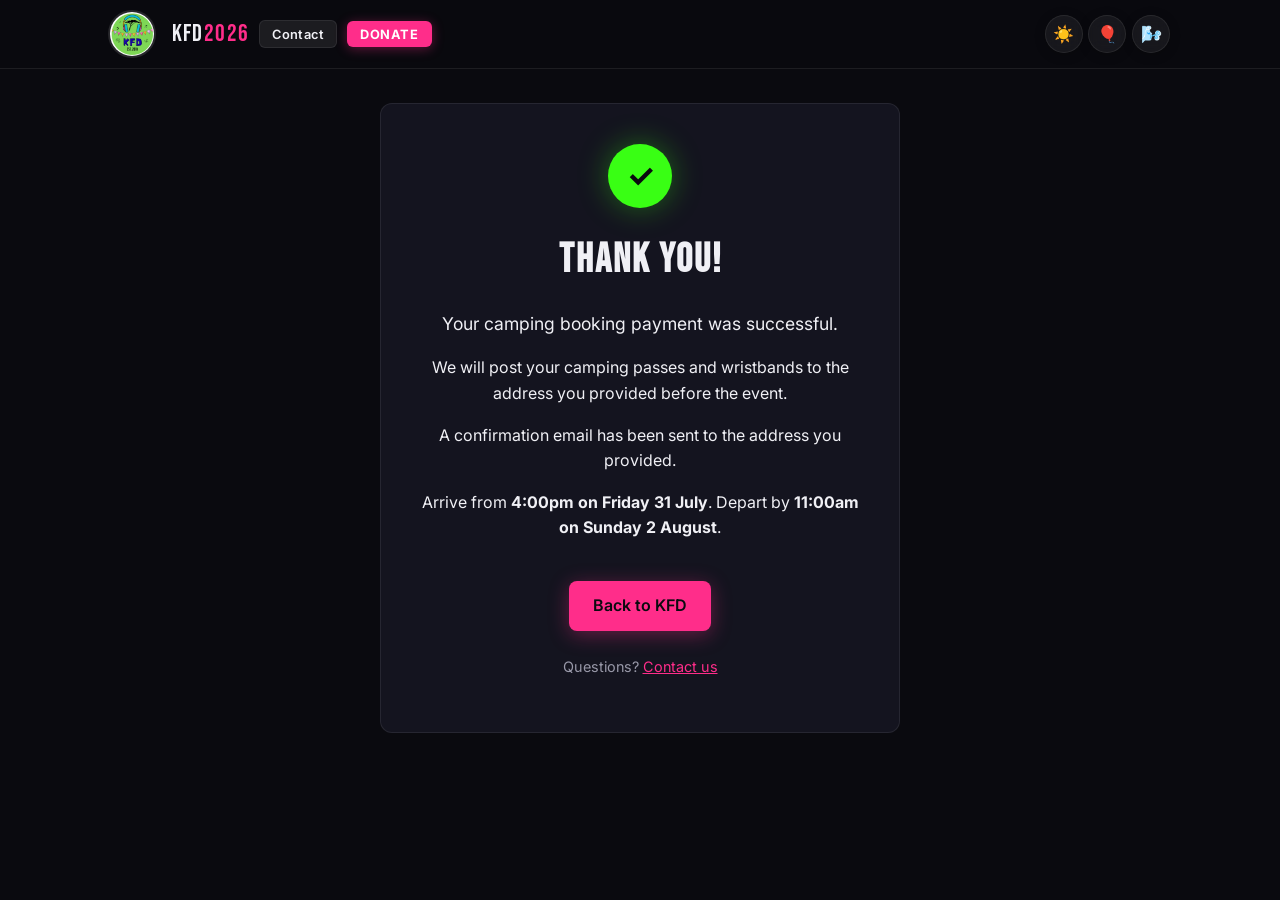
<file: thank-you.html>
<!DOCTYPE html>
<html lang="en-GB" data-theme="dark">
<head>
  <meta charset="UTF-8">
  <meta name="viewport" content="width=device-width, initial-scale=1.0">
  <title>Booking confirmed — KFD 2026</title>
  <link rel="icon" href="favicon.svg" type="image/svg+xml">
  <link rel="icon" href="images/2026_logo.jpg" type="image/jpeg">
  <link rel="apple-touch-icon" href="images/2026_logo.jpg">
  <meta name="theme-color" content="#0a0a0f">
  <link rel="preconnect" href="https://fonts.googleapis.com">
  <link rel="preconnect" href="https://fonts.gstatic.com" crossorigin>
  <link href="https://fonts.googleapis.com/css2?family=Bebas+Neue&family=Inter:wght@400;500;600;700&family=VT323&display=swap" rel="stylesheet">
  <link rel="stylesheet" href="css/styles.css">
  <link rel="stylesheet" href="css/themes.css">
</head>
<body>
  <div id="ceefax-bar" class="ceefax-bar" hidden aria-hidden="true">
    <span class="ceefax-bar__page">P100</span>
    <span class="ceefax-bar__title">KINGSTON FUN DAY</span>
    <span class="ceefax-bar__brand">CEEFAX</span>
  </div>
  <div id="sky-scene" class="sky-scene" aria-hidden="true">
    <div class="sky-scene__clouds">
      <div class="cloud cloud--1"></div>
      <div class="cloud cloud--2"></div>
      <div class="cloud cloud--3"></div>
    </div>
  </div>
  <div id="balloon-layer-back" class="balloon-layer balloon-layer--back" aria-hidden="true">
    <div id="sky-balloons-back" class="balloon-layer__inner"></div>
  </div>
  <div id="balloon-layer-mid" class="balloon-layer balloon-layer--mid" aria-hidden="true">
    <div id="sky-balloons-mid" class="balloon-layer__inner"></div>
  </div>
  <div id="balloon-layer-front" class="balloon-layer balloon-layer--front" aria-hidden="true">
    <div id="sky-balloons-front" class="balloon-layer__inner"></div>
  </div>
  <canvas id="rain-canvas" class="rain-overlay" aria-hidden="true"></canvas>
  <nav class="site-nav" aria-label="Main">
    <div class="site-nav__inner">
      <div class="site-nav__start">
        <a class="site-nav__brand" href="index.html">
          <img class="site-nav__logo" src="images/2026_logo.jpg" alt="" width="44" height="44">
          KFD <span>2026</span>
        </a>
        <button type="button" class="site-nav__contact" id="contact-open" aria-label="Contact">
          <span class="site-nav__contact-label">Contact</span>
          <svg class="site-nav__contact-icon" viewBox="0 0 24 24" aria-hidden="true" focusable="false">
            <path d="M4 6h16a1 1 0 0 1 1 1v10a1 1 0 0 1-1 1H4a1 1 0 0 1-1-1V7a1 1 0 0 1 1-1Z" fill="none" stroke="currentColor" stroke-width="1.8" stroke-linejoin="round"/>
            <path d="m5 7 7 6 7-6" fill="none" stroke="currentColor" stroke-width="1.8" stroke-linecap="round" stroke-linejoin="round"/>
          </svg>
        </button>
        <button type="button" class="site-nav__donate" id="donate-open">Donate</button>
      </div>
      <div class="site-nav__tools">
        <div class="theme-bar__buttons">
          <button type="button" class="theme-bar__toggle" id="theme-toggle" aria-label="Switch to sky theme">☀️</button>
          <button type="button" class="theme-bar__toggle" id="balloon-toggle" aria-pressed="false" aria-label="Toggle balloons" title="Balloons">🎈</button>
          <div class="site-nav__weather-wrap">
            <button type="button" class="theme-bar__toggle" id="weather-panel-toggle" aria-expanded="false" aria-controls="weather-panel" aria-label="Wind and rain" title="Wind &amp; rain">🌬️</button>
            <div class="theme-bar__panel" id="weather-panel" hidden>
              <div class="theme-bar__row">
                <label for="wind-speed">Wind</label>
                <input type="range" id="wind-speed" min="0" max="100" value="40">
              </div>
              <div class="theme-bar__row">
                <label for="rain-toggle">Rain</label>
                <input type="checkbox" id="rain-toggle" aria-label="Toggle rain">
              </div>
            </div>
          </div>
        </div>
      </div>
    </div>
  </nav>

  <main class="container thank-you">
    <div class="thank-you__card reveal is-visible">
      <div class="thank-you__icon" aria-hidden="true">✓</div>
      <h1>Thank you!</h1>
      <p class="thank-you__lead">Your camping booking payment was successful.</p>
      <p id="thank-you-donation-extra" class="thank-you__lead" hidden>Your support helps keep Kingston Fun Day going for the village.</p>
      <p class="thank-you__camping-only">We will post your camping passes and wristbands to the address you provided before the event.</p>
      <p class="thank-you__camping-only">A confirmation email has been sent to the address you provided.</p>
      <p id="reference-line" class="thank-you__ref" hidden>Payment reference: <strong id="paypal-ref"></strong></p>
      <p class="thank-you__camping-only">Arrive from <strong>4:00pm on Friday 31 July</strong>. Depart by <strong>11:00am on Sunday 2 August</strong>.</p>
      <a class="btn btn--primary" href="index.html">Back to KFD</a>
      <p class="thank-you__contact">Questions? <button type="button" class="thank-you__contact-btn" id="contact-open-thanks">Contact us</button></p>
    </div>
  </main>

  <div id="donate-modal" class="donate-modal" hidden>
    <div class="donate-modal__backdrop" data-close aria-hidden="true"></div>
    <div class="donate-modal__panel" role="dialog" aria-modal="true" aria-labelledby="donate-title">
      <button type="button" class="donate-modal__close" aria-label="Close donation panel">&times;</button>
      <h2 id="donate-title" class="donate-modal__title">Support KFD</h2>
      <p class="donate-modal__lead">Kingston Fun Day is run by the community. Your donation helps keep the festival going.</p>
      <p class="donate-modal__label">Choose an amount</p>
      <div class="donate-amounts">
        <button type="button" class="donate-amount" data-donate-amount="5">£5</button>
        <button type="button" class="donate-amount" data-donate-amount="10">£10</button>
        <button type="button" class="donate-amount" data-donate-amount="15">£15</button>
      </div>
      <div class="donate-custom">
        <label for="donate-custom">Or enter another amount (£1–£500)</label>
        <input type="number" id="donate-custom" min="1" max="500" step="1" placeholder="e.g. 20">
      </div>
      <p class="donate-selected">Selected: <strong id="donate-total">Choose an amount</strong></p>
      <p id="donate-unavailable" class="donate-unavailable" hidden>Donations are not available right now — check back soon.</p>
      <p id="donate-error" class="field-error payment-error" role="alert" hidden></p>
      <div id="donate-card-button"></div>
      <p class="donate-modal__note">Pay securely by debit or credit card.</p>
    </div>
  </div>

  <div id="contact-modal" class="contact-modal" hidden>
    <div class="contact-modal__backdrop" data-close aria-hidden="true"></div>
    <div class="contact-modal__panel" role="dialog" aria-modal="true" aria-labelledby="contact-title">
      <button type="button" class="contact-modal__close" aria-label="Close contact form">&times;</button>
      <h2 id="contact-title" class="contact-modal__title">Get in touch</h2>
      <p class="contact-modal__lead">Camping, lineup, or general enquiries — we'll get back to you as soon as we can.</p>
      <form id="contact-form" class="contact-form" novalidate>
        <div class="field-row">
          <label for="contact-name">Your name <span aria-hidden="true">*</span></label>
          <input type="text" id="contact-name" name="name" required autocomplete="name">
        </div>
        <div class="field-row">
          <label for="contact-email">Email <span aria-hidden="true">*</span></label>
          <input type="email" id="contact-email" name="email" required autocomplete="email">
        </div>
        <div class="field-row">
          <label for="contact-message">Message <span aria-hidden="true">*</span></label>
          <textarea id="contact-message" name="message" rows="4" required placeholder="How can we help?"></textarea>
        </div>
        <p id="contact-error" class="field-error payment-error" role="alert" hidden></p>
        <p id="contact-success" class="contact-modal__success" hidden>Thanks — your message has been sent.</p>
        <button type="submit" class="btn btn--primary contact-form__submit">Send message</button>
      </form>
    </div>
  </div>

  <script src="js/config.js"></script>
  <script src="js/sheet-log.js"></script>
  <script src="js/notify.js"></script>
  <script src="js/paypal-shared.js"></script>
  <script src="js/sky.js" defer></script>
  <script src="js/donate.js" defer></script>
  <script src="js/contact.js" defer></script>
  <script src="js/thank-you.js"></script>
</body>
</html>
</file>
<file: css/styles.css>
:root {
  --bg: #0a0a0f;
  --bg-card: #14141f;
  --bg-card-hover: #1a1a28;
  --text: #f0f0f5;
  --text-muted: #9898a8;
  --pink: #ff2d8a;
  --pink-glow: rgba(255, 45, 138, 0.35);
  --green: #39ff14;
  --blue: #4dd0ff;
  --orange: #ff8c42;
  --border: rgba(255, 255, 255, 0.08);
  --error: #ff4d6d;
  --warning: #ffb347;
  --radius: 12px;
  --font-display: "Bebas Neue", Impact, sans-serif;
  --font-body: "Inter", system-ui, sans-serif;
}

*,
*::before,
*::after {
  box-sizing: border-box;
}

html {
  scroll-behavior: smooth;
  scroll-padding-top: 4.5rem;
}

body {
  margin: 0;
  min-height: 100vh;
  font-family: var(--font-body);
  font-size: 1rem;
  line-height: 1.6;
  color: var(--text);
  background: var(--bg);
}

a {
  color: var(--pink);
  text-decoration: none;
}

a:hover {
  text-decoration: underline;
}

.hero {
  position: relative;
  min-height: 100vh;
  min-height: 100dvh;
  display: flex;
  align-items: center;
  justify-content: center;
  text-align: center;
  overflow: hidden;
}

.hero__bg {
  position: absolute;
  inset: 0;
  background: url('../images/2026_lineup.jpg') center / cover no-repeat;
  transform: scale(1.05);
  transition: transform 0.2s ease-out;
}

.hero__overlay {
  position: absolute;
  inset: 0;
  background:
    linear-gradient(180deg, rgba(10, 10, 15, 0.55) 0%, rgba(10, 10, 15, 0.88) 70%, var(--bg) 100%),
    repeating-linear-gradient(
      0deg,
      transparent,
      transparent 2px,
      rgba(255, 255, 255, 0.015) 2px,
      rgba(255, 255, 255, 0.015) 4px
    );
  pointer-events: none;
}

.hero__glow {
  position: absolute;
  width: 320px;
  height: 320px;
  border-radius: 50%;
  background: radial-gradient(circle, var(--pink-glow) 0%, transparent 70%);
  top: 30%;
  left: 50%;
  margin-left: -160px;
  pointer-events: none;
  transition: transform 0.15s ease-out;
  filter: blur(8px);
}

.hero__content {
  position: relative;
  padding: 5rem 1.5rem 3rem;
  transition: transform 0.15s ease-out;
}

.hero__actions {
  display: flex;
  flex-wrap: wrap;
  gap: 0.75rem;
  justify-content: center;
  margin-top: 1.5rem;
}

.btn--ghost {
  color: var(--text);
  border: 1px solid rgba(255, 255, 255, 0.25);
  background: rgba(255, 255, 255, 0.06);
  backdrop-filter: blur(6px);
}

.btn--ghost:hover {
  text-decoration: none;
  border-color: var(--pink);
  background: rgba(255, 45, 138, 0.12);
}

.btn--load {
  display: block;
  margin: 1.5rem auto 0;
}

.hero__eyebrow {
  margin: 0 0 0.5rem;
  font-size: 0.85rem;
  font-weight: 600;
  letter-spacing: 0.15em;
  text-transform: uppercase;
  color: var(--text-muted);
}

.hero__title {
  margin: 0;
  font-family: var(--font-display);
  font-size: clamp(3.5rem, 12vw, 6rem);
  line-height: 0.95;
  letter-spacing: 0.04em;
  color: var(--text);
  text-shadow:
    0 0 40px var(--pink-glow),
    2px 2px 0 var(--pink);
}

.hero__title span {
  color: var(--pink);
}

.hero__date {
  margin: 1rem 0 0.5rem;
  font-family: var(--font-display);
  font-size: 1.5rem;
  letter-spacing: 0.08em;
  color: var(--pink);
  text-shadow: 1px 1px 0 rgba(255, 255, 255, 0.3);
}

.hero__link {
  font-size: 0.9rem;
  color: var(--text-muted);
}

.container {
  max-width: 920px;
  margin: 0 auto;
  padding: 0 1.25rem 4rem;
}

.info-grid {
  display: grid;
  gap: 1.25rem;
  margin-top: 1.5rem;
  position: relative;
  z-index: 1;
}

@media (min-width: 640px) {
  .info-grid {
    grid-template-columns: 1fr 1fr;
  }
}

.info-card {
  background: var(--bg-card);
  border: 1px solid var(--border);
  border-radius: var(--radius);
  padding: 1.5rem;
}

.info-card h2 {
  margin: 0 0 1rem;
  font-family: var(--font-display);
  font-size: 1.5rem;
  letter-spacing: 0.06em;
  color: var(--green);
}

.info-card ul {
  margin: 0;
  padding-left: 1.2rem;
}

.info-card li {
  margin-bottom: 0.5rem;
  color: var(--text-muted);
}

.info-card li strong {
  color: var(--text);
}

.price-list {
  margin: 0;
}

.price-list div {
  display: flex;
  justify-content: space-between;
  gap: 1rem;
  padding: 0.45rem 0;
  border-bottom: 1px solid var(--border);
}

.price-list div:last-child {
  border-bottom: none;
}

.price-list dt {
  margin: 0;
  font-weight: 500;
  color: var(--text-muted);
}

.price-list dd {
  margin: 0;
  font-weight: 600;
  color: var(--text);
  text-align: right;
}

.banner {
  margin-top: 1.5rem;
  padding: 1rem 1.25rem;
  border-radius: var(--radius);
  font-size: 0.95rem;
}

.banner--warning {
  background: rgba(255, 179, 71, 0.12);
  border: 1px solid rgba(255, 179, 71, 0.35);
  color: var(--warning);
}

.banner--info {
  background: rgba(77, 208, 255, 0.1);
  border: 1px solid rgba(77, 208, 255, 0.3);
  color: var(--blue);
}

.banner code {
  font-size: 0.85em;
  background: rgba(0, 0, 0, 0.3);
  padding: 0.15em 0.4em;
  border-radius: 4px;
}

.booking-section {
  margin-top: 2.5rem;
}

.section-title {
  margin: 0;
  font-family: var(--font-display);
  font-size: 2rem;
  letter-spacing: 0.06em;
  color: var(--text);
}

.section-subtitle {
  margin: 0.5rem 0 1.5rem;
  color: var(--text-muted);
}

.booking-form {
  background: var(--bg-card);
  border: 1px solid var(--border);
  border-radius: var(--radius);
  padding: 1.5rem;
}

.form-group {
  border: none;
  margin: 0 0 1.5rem;
  padding: 0;
}

.form-group legend {
  font-family: var(--font-display);
  font-size: 1.25rem;
  letter-spacing: 0.05em;
  color: var(--blue);
  margin-bottom: 1rem;
}

.field-row {
  margin-bottom: 1rem;
}

.field-row label {
  display: block;
  margin-bottom: 0.35rem;
  font-size: 0.9rem;
  font-weight: 500;
}

.field-row label span {
  color: var(--pink);
}

.field-row input,
.field-row select,
.field-row textarea {
  width: 100%;
  padding: 0.7rem 0.85rem;
  font: inherit;
  color: var(--text);
  background: var(--bg);
  border: 1px solid var(--border);
  border-radius: 8px;
  transition: border-color 0.15s, box-shadow 0.15s;
}

.field-row input:focus,
.field-row select:focus,
.field-row textarea:focus {
  outline: none;
  border-color: var(--pink);
  box-shadow: 0 0 0 3px var(--pink-glow);
}

.field-row input:user-invalid,
.field-row textarea:user-invalid,
.field-row select:user-invalid {
  border-color: var(--error);
}

.field-row--inline {
  display: grid;
  gap: 1rem;
}

.field-row--postcode input {
  max-width: 10rem;
  text-transform: uppercase;
  letter-spacing: 0.04em;
}

@media (min-width: 540px) {
  .field-row--inline {
    grid-template-columns: 1fr 1fr;
  }

  .field-row--counts {
    grid-template-columns: repeat(3, 1fr);
  }
}

.radio-group {
  display: flex;
  gap: 1rem;
  padding-top: 0.35rem;
}

.radio-label {
  display: flex;
  align-items: center;
  gap: 0.4rem;
  cursor: pointer;
  font-weight: 400;
}

.radio-label input {
  width: auto;
  accent-color: var(--pink);
}

.field-error {
  margin: 0.5rem 0 0;
  font-size: 0.875rem;
  color: var(--error);
}

.visually-hidden {
  position: absolute;
  width: 1px;
  height: 1px;
  padding: 0;
  margin: -1px;
  overflow: hidden;
  clip: rect(0, 0, 0, 0);
  white-space: nowrap;
  border: 0;
}

/* ——— Pitch dashboard ——— */
.pitch-dashboard {
  display: flex;
  flex-direction: column;
  gap: 1rem;
}

.pitch-neon-stroke {
  stroke: var(--orange);
  stroke-linecap: round;
  stroke-linejoin: round;
  filter: drop-shadow(0 0 3px rgba(255, 140, 66, 0.85));
}

.pitch-toolbar {
  display: flex;
  flex-wrap: wrap;
  align-items: center;
  justify-content: space-between;
  gap: 0.75rem;
}

.pitch-type {
  display: flex;
  gap: 0.5rem;
}

.pitch-type-btn {
  display: flex;
  flex-direction: column;
  align-items: center;
  gap: 0.25rem;
  min-width: 4.5rem;
  padding: 0.45rem 0.55rem;
  border: 1px solid rgba(255, 140, 66, 0.25);
  border-radius: 8px;
  background: transparent;
  color: var(--text-muted);
  font-size: 0.68rem;
  font-weight: 600;
  letter-spacing: 0.05em;
  text-transform: uppercase;
  cursor: pointer;
  transition: border-color 0.2s, box-shadow 0.2s, color 0.2s;
}

.pitch-type-btn.is-active {
  border-color: var(--orange);
  color: var(--orange);
  box-shadow: 0 0 14px rgba(255, 140, 66, 0.35);
}

.pitch-neon-icon {
  width: 2rem;
  height: 2rem;
}

.pitch-control--nights {
  min-width: 7.5rem;
  flex: 1 1 7.5rem;
  max-width: 10rem;
}

.pitch-control--nights .pitch-control__track {
  padding-bottom: 1.55rem;
}

.pitch-visual {
  display: flex;
  flex-direction: column;
  align-items: center;
  gap: 0.35rem;
  padding: 0.75rem 0.5rem;
  border: 1px solid rgba(255, 140, 66, 0.18);
  border-radius: 10px;
  background: rgba(255, 140, 66, 0.04);
}

.pitch-units {
  display: flex;
  flex-wrap: wrap;
  gap: 0.85rem;
  justify-content: center;
  width: 100%;
}

.pitch-unit {
  margin: 0;
  width: 5.75rem;
  text-align: center;
  flex-shrink: 0;
}

@media (min-width: 400px) {
  .pitch-unit {
    width: 6.5rem;
  }
}

@media (min-width: 540px) {
  .pitch-unit {
    width: 7rem;
  }
}

.pitch-unit__label {
  margin: 0 0 0.3rem;
  font-size: 0.62rem;
  font-weight: 600;
  letter-spacing: 0.08em;
  text-transform: uppercase;
  color: var(--orange);
}

.pitch-unit__svg {
  display: block;
  width: 100%;
  height: auto;
  min-height: 3.75rem;
  overflow: visible;
}

.pitch-unit__shell {
  filter: drop-shadow(0 0 4px rgba(255, 140, 66, 0.55));
}

.pitch-unit__glow {
  filter: drop-shadow(0 0 6px rgba(255, 140, 66, 0.45));
}

.pitch-person--adult {
  opacity: 1;
}

.pitch-person--child {
  opacity: 0.92;
}

.pitch-dogs-outside {
  width: 100%;
  padding-top: 0.25rem;
  text-align: center;
}

.pitch-dogs-outside__row {
  display: flex;
  flex-wrap: wrap;
  justify-content: center;
  gap: 0.4rem;
}

.pitch-dog-neon {
  display: block;
  filter: drop-shadow(0 0 5px rgba(255, 140, 66, 0.55));
}

.pitch-people {
  display: flex;
  flex-direction: column;
  gap: 0.75rem;
}

.pitch-control {
  display: flex;
  flex-direction: column;
  gap: 0.25rem;
}

.pitch-control__label {
  font-size: 0.82rem;
  font-weight: 500;
}

.pitch-control__track {
  position: relative;
  padding-bottom: 1.55rem;
}

.pitch-control__slider {
  display: block;
  width: 100%;
  margin: 0;
  accent-color: var(--orange);
  cursor: pointer;
}

.pitch-control__bubble {
  position: absolute;
  bottom: 0;
  left: 0;
  transform: translateX(-50%);
  font-family: var(--font-display);
  font-size: 1.1rem;
  line-height: 1;
  color: var(--orange);
  pointer-events: none;
  white-space: nowrap;
}

.pitch-people__row {
  display: grid;
  grid-template-columns: minmax(0, 1fr) minmax(5rem, 6.5rem);
  gap: 1rem;
  align-items: end;
}

.pitch-control--dogs .pitch-control__track {
  padding-bottom: 1.55rem;
}

@media (min-width: 540px) {
  .pitch-people {
    display: grid;
    grid-template-columns: 1fr 1fr;
    gap: 0.75rem 1.25rem;
    align-items: end;
  }

  .pitch-people__row {
    grid-column: 2;
  }
}

.price-summary {
  margin: 1.5rem 0;
  padding: 1.25rem;
  background: var(--bg);
  border: 1px solid var(--border);
  border-radius: var(--radius);
}

.price-summary h3 {
  margin: 0 0 0.75rem;
  font-size: 1rem;
  font-weight: 600;
}

.price-breakdown {
  margin: 0;
  padding: 0;
  list-style: none;
}

.price-breakdown li {
  display: flex;
  justify-content: space-between;
  gap: 1rem;
  padding: 0.35rem 0;
  font-size: 0.9rem;
  color: var(--text-muted);
}

.price-total {
  margin: 0.75rem 0 0;
  padding-top: 0.75rem;
  border-top: 1px solid var(--border);
  font-size: 1.15rem;
}

.price-total strong {
  color: var(--green);
  font-size: 1.35rem;
}

.paypal-section {
  margin-top: 1rem;
}

.paypal-section.is-disabled {
  opacity: 0.45;
  pointer-events: none;
}

#card-button {
  min-height: 45px;
}

.paypal-note {
  margin: 0 0 1rem;
  font-size: 0.875rem;
  color: var(--text-muted);
}

.payment-error {
  margin: 0 0 1rem;
  padding: 0.75rem 1rem;
  background: rgba(255, 77, 109, 0.1);
  border: 1px solid rgba(255, 77, 109, 0.35);
  border-radius: 8px;
}

.contact-section {
  margin-top: 3rem;
  text-align: center;
  color: var(--text-muted);
}

.contact-section h2 {
  font-family: var(--font-display);
  font-size: 1.5rem;
  letter-spacing: 0.06em;
  color: var(--orange);
}

.footer {
  padding: 2rem 1.25rem;
  text-align: center;
  font-size: 0.85rem;
  color: var(--text-muted);
  border-top: 1px solid var(--border);
}

.footer a {
  color: var(--text-muted);
}

.thank-you {
  min-height: 100vh;
  display: flex;
  align-items: center;
  justify-content: center;
}

.thank-you__card {
  max-width: 520px;
  margin: 2rem auto;
  padding: 2.5rem 2rem;
  text-align: center;
  background: var(--bg-card);
  border: 1px solid var(--border);
  border-radius: var(--radius);
}

.thank-you__icon {
  width: 64px;
  height: 64px;
  margin: 0 auto 1.25rem;
  display: flex;
  align-items: center;
  justify-content: center;
  font-size: 2rem;
  font-weight: 700;
  color: var(--bg);
  background: var(--green);
  border-radius: 50%;
  box-shadow: 0 0 30px rgba(57, 255, 20, 0.35);
}

.thank-you__card h1 {
  margin: 0 0 0.75rem;
  font-family: var(--font-display);
  font-size: 2.5rem;
  letter-spacing: 0.05em;
}

.thank-you__lead {
  font-size: 1.1rem;
  color: var(--text);
}

.thank-you__ref {
  font-size: 0.9rem;
  color: var(--text-muted);
}

.thank-you__contact {
  margin-top: 1.5rem;
  font-size: 0.9rem;
  color: var(--text-muted);
}

.btn {
  display: inline-block;
  margin-top: 1.5rem;
  padding: 0.75rem 1.5rem;
  font-weight: 600;
  border-radius: 8px;
  text-decoration: none;
  transition: transform 0.15s, box-shadow 0.15s;
}

.btn--primary {
  color: var(--bg);
  background: var(--pink);
  box-shadow: 0 4px 20px var(--pink-glow);
}

.btn--primary:hover {
  text-decoration: none;
  transform: translateY(-1px);
  box-shadow: 0 6px 28px var(--pink-glow);
}

/* ——— Donate modal ——— */
body.donate-open,
body.contact-open {
  overflow: hidden;
}

.donate-modal {
  position: fixed;
  inset: 0;
  z-index: 200;
  display: flex;
  align-items: center;
  justify-content: center;
  padding: 1rem;
}

.donate-modal[hidden] {
  display: none;
}

.donate-modal__backdrop {
  position: absolute;
  inset: 0;
  background: rgba(0, 0, 0, 0.6);
  backdrop-filter: blur(4px);
}

.donate-modal__panel {
  position: relative;
  width: min(420px, 100%);
  max-height: min(90vh, 640px);
  overflow-y: auto;
  padding: 1.75rem 1.5rem 1.5rem;
  background: var(--bg-card);
  border: 1px solid var(--border);
  border-radius: var(--radius);
  box-shadow: 0 24px 80px rgba(0, 0, 0, 0.35);
}

.donate-modal__close {
  position: absolute;
  top: 0.75rem;
  right: 0.75rem;
  width: 36px;
  height: 36px;
  border: none;
  border-radius: 50%;
  background: rgba(128, 128, 128, 0.15);
  color: var(--text);
  font-size: 1.5rem;
  line-height: 1;
  cursor: pointer;
}

.donate-modal__title {
  margin: 0 0 0.5rem;
  font-family: var(--font-display);
  font-size: 1.75rem;
  letter-spacing: 0.05em;
}

.donate-modal__lead {
  margin: 0 0 1.25rem;
  font-size: 0.95rem;
  color: var(--text-muted);
}

.donate-modal__label {
  margin: 0 0 0.65rem;
  font-size: 0.85rem;
  font-weight: 600;
  color: var(--text);
}

.donate-amounts {
  display: grid;
  grid-template-columns: repeat(3, 1fr);
  gap: 0.5rem;
  margin-bottom: 1rem;
}

.donate-amount {
  padding: 0.85rem 0.5rem;
  font-family: var(--font-display);
  font-size: 1.35rem;
  letter-spacing: 0.04em;
  color: var(--text);
  background: var(--bg);
  border: 2px solid var(--border);
  border-radius: 8px;
  cursor: pointer;
  transition: border-color 0.15s, background 0.15s, transform 0.15s;
}

.donate-amount:hover {
  border-color: var(--pink);
}

.donate-amount.is-selected {
  border-color: var(--pink);
  background: rgba(255, 45, 138, 0.1);
  transform: scale(1.02);
}

.donate-custom label {
  display: block;
  margin-bottom: 0.35rem;
  font-size: 0.85rem;
  font-weight: 500;
}

.donate-custom input {
  width: 100%;
  padding: 0.65rem 0.85rem;
  font: inherit;
  color: var(--text);
  background: var(--bg);
  border: 1px solid var(--border);
  border-radius: 8px;
}

.donate-selected {
  margin: 1rem 0 0.75rem;
  font-size: 0.95rem;
}

.donate-selected strong {
  color: var(--green);
  font-size: 1.15rem;
}

.donate-unavailable {
  margin: 0 0 0.75rem;
  font-size: 0.9rem;
  color: var(--warning);
}

.donate-modal__note {
  margin: 0.75rem 0 0;
  font-size: 0.8rem;
  color: var(--text-muted);
  text-align: center;
}

#donate-card-button {
  min-height: 45px;
}

/* ——— Terms modal (camping) ——— */
body.terms-open {
  overflow: hidden;
}

.terms-modal {
  position: fixed;
  inset: 0;
  z-index: 210;
  display: flex;
  align-items: center;
  justify-content: center;
  padding: 1rem;
}

.terms-modal[hidden] {
  display: none;
}

.terms-modal__backdrop {
  position: absolute;
  inset: 0;
  background: rgba(0, 0, 0, 0.72);
  backdrop-filter: blur(4px);
}

.terms-modal__panel {
  position: relative;
  width: min(640px, 100%);
  max-height: min(92vh, 820px);
  display: flex;
  flex-direction: column;
  padding: 1.5rem 1.35rem 1.25rem;
  background: var(--bg-card);
  border: 1px solid var(--border);
  border-radius: var(--radius);
  box-shadow: 0 24px 80px rgba(0, 0, 0, 0.4);
}

.terms-modal__title {
  margin: 0 0 0.5rem;
  font-family: var(--font-display);
  font-size: 1.65rem;
  letter-spacing: 0.04em;
}

.terms-modal__times {
  margin: 0 0 1rem;
  font-size: 0.9rem;
  color: var(--text-muted);
  line-height: 1.5;
}

.terms-modal__body {
  flex: 1;
  overflow-y: auto;
  margin-bottom: 1rem;
  padding-right: 0.35rem;
  font-size: 0.88rem;
  line-height: 1.55;
  color: var(--text);
}

.terms-modal__body h3 {
  margin: 1.1rem 0 0.45rem;
  font-size: 0.95rem;
  font-weight: 700;
}

.terms-modal__body h3:first-child {
  margin-top: 0;
}

.terms-modal__body ul {
  margin: 0;
  padding-left: 1.15rem;
}

.terms-modal__body li + li {
  margin-top: 0.45rem;
}

.terms-modal__emergency {
  margin: 1.25rem 0 0;
  padding-top: 0.85rem;
  border-top: 1px solid var(--border);
}

.terms-modal__countdown {
  margin: 0 0 0.65rem;
  min-height: 1.25rem;
  font-size: 0.85rem;
  font-weight: 600;
  color: var(--warning);
  text-align: center;
}

.terms-modal__accept {
  width: 100%;
}

.terms-modal__accept:disabled {
  opacity: 0.55;
  cursor: not-allowed;
}

.paypal-section__note {
  margin: 0 0 0.75rem;
  font-size: 0.85rem;
  color: var(--text-muted);
}

.banner--warning {
  border-color: rgba(255, 180, 0, 0.45);
  background: rgba(255, 180, 0, 0.08);
  color: var(--text);
}

/* ——— Contact modal ——— */
.contact-modal {
  position: fixed;
  inset: 0;
  z-index: 200;
  display: flex;
  align-items: center;
  justify-content: center;
  padding: 1rem;
}

.contact-modal[hidden] {
  display: none;
}

.contact-modal__backdrop {
  position: absolute;
  inset: 0;
  background: rgba(0, 0, 0, 0.6);
  backdrop-filter: blur(4px);
}

.contact-modal__panel {
  position: relative;
  width: min(440px, 100%);
  max-height: min(90vh, 640px);
  overflow-y: auto;
  padding: 1.75rem 1.5rem 1.5rem;
  background: var(--bg-card);
  border: 1px solid var(--border);
  border-radius: var(--radius);
  box-shadow: 0 24px 80px rgba(0, 0, 0, 0.35);
}

.contact-modal__close {
  position: absolute;
  top: 0.75rem;
  right: 0.75rem;
  width: 36px;
  height: 36px;
  border: none;
  border-radius: 50%;
  background: rgba(128, 128, 128, 0.15);
  color: var(--text);
  font-size: 1.5rem;
  line-height: 1;
  cursor: pointer;
}

.contact-modal__title {
  margin: 0 0 0.5rem;
  font-family: var(--font-display);
  font-size: 1.75rem;
  letter-spacing: 0.05em;
}

.contact-modal__lead {
  margin: 0 0 1.25rem;
  font-size: 0.95rem;
  color: var(--text-muted);
}

.contact-form__submit {
  width: 100%;
  margin-top: 0.5rem;
}

.contact-modal__success {
  margin: 0;
  padding: 0.85rem 1rem;
  border-radius: 8px;
  background: rgba(57, 255, 20, 0.1);
  border: 1px solid rgba(57, 255, 20, 0.25);
  color: var(--green);
  font-weight: 600;
}

.banner__link,
.footer__contact,
.thank-you__contact-btn {
  padding: 0;
  font: inherit;
  color: var(--pink);
  background: none;
  border: none;
  text-decoration: underline;
  cursor: pointer;
}

.banner__link:hover,
.footer__contact:hover,
.thank-you__contact-btn:hover {
  filter: brightness(1.1);
}

.site-nav__contact {
  flex-shrink: 0;
  padding: 0.35rem 0.75rem;
  font-family: var(--font-body);
  font-size: 0.8rem;
  font-weight: 600;
  letter-spacing: 0.03em;
  color: var(--text);
  background: rgba(255, 255, 255, 0.08);
  border: 1px solid var(--border);
  border-radius: 6px;
  cursor: pointer;
  transition: border-color 0.15s, background 0.15s;
}

.site-nav__contact-icon {
  display: none;
  width: 1.05rem;
  height: 1.05rem;
}

.site-nav__contact-label {
  display: inline;
}

.site-nav__contact:hover {
  border-color: var(--pink);
  background: rgba(255, 45, 138, 0.08);
}

[data-theme="sky"] .site-nav__contact {
  background: rgba(255, 255, 255, 0.55);
}

/* ——— Site nav ——— */
.site-nav {
  position: fixed;
  top: 0;
  left: 0;
  right: 0;
  z-index: 150;
  background: rgba(10, 10, 15, 0.94);
  backdrop-filter: blur(12px);
  box-shadow: 0 1px 0 var(--border);
  overflow: visible;
}

.site-nav__inner,
.site-nav__tools,
.site-nav__weather-wrap {
  overflow: visible;
}

.site-nav__weather-wrap {
  position: relative;
}

.site-nav__weather-wrap .theme-bar__panel {
  position: absolute;
  top: calc(100% + 0.4rem);
  right: 0;
  width: 220px;
  z-index: 200;
  pointer-events: auto;
}

.site-nav.is-scrolled {
  background: rgba(10, 10, 15, 0.94);
  backdrop-filter: blur(12px);
  box-shadow: 0 1px 0 var(--border);
}

.site-nav__inner {
  max-width: 1100px;
  margin: 0 auto;
  padding: 0.75rem 1.25rem;
  display: flex;
  align-items: center;
  justify-content: space-between;
  gap: 1rem;
}

.site-nav__start {
  display: flex;
  align-items: center;
  gap: 0.6rem;
  min-width: 0;
}

.site-nav__donate {
  flex-shrink: 0;
  padding: 0.35rem 0.85rem;
  font-family: var(--font-body);
  font-size: 0.8rem;
  font-weight: 700;
  letter-spacing: 0.04em;
  text-transform: uppercase;
  color: #fff;
  background: var(--pink);
  border: none;
  border-radius: 6px;
  cursor: pointer;
  box-shadow: 0 2px 12px var(--pink-glow);
  transition: transform 0.15s, filter 0.15s;
}

.site-nav__donate:hover {
  filter: brightness(1.08);
  transform: translateY(-1px);
}

.site-nav__brand {
  display: inline-flex;
  align-items: center;
  gap: 0;
  font-family: var(--font-display);
  font-size: 1.5rem;
  letter-spacing: 0.06em;
  color: var(--text);
  text-decoration: none !important;
}

.site-nav__brand:hover,
.site-nav__brand:focus-visible,
.site-nav__brand:active,
.site-nav__brand:visited {
  color: var(--text);
  text-decoration: none !important;
}

.site-nav__logo {
  width: 44px;
  height: 44px;
  margin-right: 1.1rem;
  border-radius: 50%;
  object-fit: cover;
  box-shadow: 0 0 0 2px rgba(255, 255, 255, 0.12);
  flex-shrink: 0;
}

.site-nav__brand span {
  color: var(--pink);
  text-decoration: none !important;
}

.site-nav__menu {
  display: flex;
  gap: 0.25rem;
  align-items: center;
}

.site-nav__tools {
  display: flex;
  align-items: center;
  flex-shrink: 0;
  margin-left: auto;
}

.site-nav__tools .theme-bar__buttons {
  display: flex;
  gap: 0.35rem;
}

.site-nav__tools .theme-bar__toggle {
  width: 38px;
  height: 38px;
  font-size: 1.05rem;
}

.site-nav__link {
  padding: 0.45rem 0.75rem;
  font-size: 0.875rem;
  font-weight: 500;
  color: var(--text-muted);
  border-radius: 6px;
  text-decoration: none;
  transition: color 0.15s, background 0.15s;
}

.site-nav__link:hover,
.site-nav__link.is-active {
  color: var(--text);
  background: rgba(255, 255, 255, 0.06);
  text-decoration: none;
}

.site-nav__link--cta {
  color: var(--bg);
  background: var(--pink);
  margin-left: 0.25rem;
}

.site-nav__link--cta:hover {
  background: #ff4499;
  color: var(--bg);
}

.site-nav__toggle {
  display: none;
  flex-direction: column;
  gap: 5px;
  padding: 0.5rem;
  background: none;
  border: none;
  cursor: pointer;
}

.site-nav__toggle span {
  display: block;
  width: 22px;
  height: 2px;
  background: var(--text);
  transition: transform 0.2s, opacity 0.2s;
}

@media (max-width: 720px) {
  .site-nav__toggle {
    display: flex;
    flex-shrink: 0;
  }

  .site-nav__inner {
    padding: 0.55rem 0.6rem 0.55rem 0.5rem;
    gap: 0.35rem;
  }

  .site-nav__start {
    gap: 0.3rem;
    flex: 1 1 auto;
    min-width: 0;
  }

  .site-nav__brand {
    font-size: 1.15rem;
    min-width: 0;
  }

  .site-nav__logo {
    width: 36px;
    height: 36px;
    margin-right: 0.45rem;
  }

  .site-nav__contact {
    width: 34px;
    height: 34px;
    padding: 0;
    display: inline-flex;
    align-items: center;
    justify-content: center;
    border-radius: 50%;
  }

  .site-nav__contact-label {
    position: absolute;
    width: 1px;
    height: 1px;
    padding: 0;
    margin: -1px;
    overflow: hidden;
    clip: rect(0, 0, 0, 0);
    white-space: nowrap;
    border: 0;
  }

  .site-nav__contact-icon {
    display: block;
  }

  .site-nav__donate {
    padding: 0.28rem 0.45rem;
    font-size: 0.62rem;
    letter-spacing: 0.02em;
  }

  .site-nav__tools {
    margin-left: 0;
    flex-shrink: 0;
  }

  .site-nav__menu {
    position: absolute;
    top: 100%;
    left: 0;
    right: 0;
    flex-direction: column;
    padding: 0.75rem;
    background: rgba(10, 10, 15, 0.98);
    border-bottom: 1px solid var(--border);
    transform: translateY(-8px);
    opacity: 0;
    pointer-events: none;
    transition: opacity 0.2s, transform 0.2s;
  }

  .site-nav.is-open .site-nav__menu {
    transform: translateY(0);
    opacity: 1;
    pointer-events: auto;
  }

  .site-nav__link {
    width: 100%;
    text-align: center;
    padding: 0.75rem;
  }

  .site-nav__tools .theme-bar__buttons {
    gap: 0.2rem;
  }

  .site-nav__tools .theme-bar__toggle {
    width: 34px;
    height: 34px;
    font-size: 0.95rem;
  }

  .site-nav__weather-wrap .theme-bar__panel {
    width: min(280px, calc(100vw - 2rem));
  }
}

/* ——— Countdown ——— */
.countdown {
  margin: 1.5rem auto 0;
  max-width: 420px;
}

.countdown__label {
  margin: 0 0 0.75rem;
  font-size: 0.8rem;
  font-weight: 600;
  letter-spacing: 0.12em;
  text-transform: uppercase;
  color: var(--text-muted);
}

.countdown__grid {
  display: grid;
  grid-template-columns: repeat(4, 1fr);
  gap: 0.5rem;
}

.countdown__unit {
  padding: 0.65rem 0.35rem;
  background: rgba(0, 0, 0, 0.45);
  border: 1px solid var(--border);
  border-radius: 8px;
  backdrop-filter: blur(4px);
}

.countdown__unit span {
  display: block;
  font-family: var(--font-display);
  font-size: 2rem;
  line-height: 1;
  color: var(--green);
  text-shadow: 0 0 20px rgba(57, 255, 20, 0.35);
}

.countdown__unit small {
  display: block;
  margin-top: 0.25rem;
  font-size: 0.65rem;
  letter-spacing: 0.08em;
  text-transform: uppercase;
  color: var(--text-muted);
}

.countdown.is-live .countdown__unit span {
  color: var(--pink);
}

/* ——— Sections ——— */
.section {
  padding: 4rem 0;
}

.section--about {
  padding-top: 3rem;
}

.section--lineup {
  background: linear-gradient(180deg, var(--bg) 0%, #0e0e16 50%, var(--bg) 100%);
}

.section--gallery {
  background: var(--bg-card);
  border-top: 1px solid var(--border);
  border-bottom: 1px solid var(--border);
}

.section-header {
  margin-bottom: 2rem;
  text-align: center;
}

.text-pink {
  color: var(--pink);
}

.about-grid {
  display: grid;
  gap: 2rem;
  align-items: center;
}

@media (min-width: 768px) {
  .about-grid {
    grid-template-columns: 1fr 1fr;
  }
}

.about-copy p {
  color: var(--text-muted);
}

.about-facts {
  margin: 1.25rem 0 0;
  padding: 0;
  list-style: none;
}

.about-facts li {
  position: relative;
  padding-left: 1.25rem;
  margin-bottom: 0.6rem;
  color: var(--text-muted);
}

.about-facts li::before {
  content: '▸';
  position: absolute;
  left: 0;
  color: var(--pink);
}

.about-media {
  display: grid;
  gap: 1.5rem;
}

.about-poster {
  margin: 0;
  border-radius: var(--radius);
  overflow: hidden;
  border: 1px solid var(--border);
  box-shadow: 0 20px 60px rgba(0, 0, 0, 0.45);
}

.about-poster__trigger {
  display: block;
  width: 100%;
  padding: 0;
  border: none;
  background: none;
  cursor: zoom-in;
  transition: transform 0.3s ease;
}

.about-poster:hover .about-poster__trigger {
  transform: scale(1.02) rotate(-0.5deg);
}

.about-poster__trigger img {
  display: block;
  width: 100%;
  height: auto;
}

.about-poster__hint {
  margin: 0.55rem 0 0;
  padding: 0 0.25rem;
  text-align: center;
  font-size: 0.82rem;
  color: var(--text-muted);
}

/* ——— Reveal animation ——— */
.reveal {
  opacity: 0;
  transform: translateY(24px);
  transition: opacity 0.6s ease, transform 0.6s ease;
}

.reveal.is-visible {
  opacity: 1;
  transform: translateY(0);
}

/* ——— Lineup ——— */
.lineup-grid {
  display: grid;
  grid-template-columns: repeat(auto-fill, minmax(160px, 1fr));
  gap: 1rem;
}

@media (min-width: 640px) {
  .lineup-grid {
    grid-template-columns: repeat(3, 1fr);
  }
}

.band-card {
  perspective: 800px;
  min-height: 140px;
  cursor: pointer;
  outline: none;
}

.band-card--featured {
  grid-column: 1 / -1;
}

@media (min-width: 640px) {
  .band-card--featured {
    grid-column: span 2;
  }

  .band-card--featured .band-card__name {
    font-size: 2rem;
  }
}

.band-card__inner {
  position: relative;
  width: 100%;
  height: 100%;
  min-height: 140px;
  transition: transform 0.55s cubic-bezier(0.4, 0.2, 0.2, 1);
  transform-style: preserve-3d;
}

.band-card.is-open .band-card__inner {
  transform: rotateY(180deg);
}

.band-card__front,
.band-card__back {
  position: absolute;
  inset: 0;
  padding: 1.25rem 1rem;
  border-radius: var(--radius);
  border: 1px solid var(--border);
  backface-visibility: hidden;
  display: flex;
  flex-direction: column;
  justify-content: center;
  align-items: center;
  text-align: center;
}

.band-card__front {
  background: var(--bg-card);
  transition: box-shadow 0.25s, border-color 0.25s;
}

.band-card:hover .band-card__front,
.band-card:focus-visible .band-card__front {
  border-color: var(--band-accent, var(--pink));
  box-shadow: 0 0 24px color-mix(in srgb, var(--band-accent, var(--pink)) 35%, transparent);
}

.band-card__name {
  margin: 0;
  font-family: var(--font-display);
  font-size: 1.35rem;
  letter-spacing: 0.04em;
  color: var(--band-accent, var(--text));
  text-shadow: 0 0 20px color-mix(in srgb, var(--band-accent, var(--pink)) 40%, transparent);
}

.band-card__style {
  margin: 0.35rem 0 0;
  font-size: 0.8rem;
  color: var(--text-muted);
}

.band-card__tap {
  margin-top: 0.75rem;
  font-size: 0.7rem;
  letter-spacing: 0.08em;
  text-transform: uppercase;
  color: var(--text-muted);
  opacity: 0.7;
}

.band-card__back {
  background: #0f0f18;
  transform: rotateY(180deg);
  gap: 0.5rem;
}

.band-card__link {
  display: inline-block;
  padding: 0.4rem 0.85rem;
  font-size: 0.85rem;
  font-weight: 600;
  color: var(--bg);
  background: var(--band-accent, var(--pink));
  border-radius: 6px;
  text-decoration: none;
  transition: transform 0.15s, filter 0.15s;
}

.band-card__link:hover {
  text-decoration: none;
  transform: scale(1.05);
  filter: brightness(1.1);
}

.band-card__soon {
  margin: 0;
  font-size: 0.8rem;
  color: var(--text-muted);
  line-height: 1.4;
}

.lineup-note {
  margin-top: 1.5rem;
  text-align: center;
  font-size: 0.9rem;
  color: var(--text-muted);
}

/* ——— Gallery ——— */
.gallery-grid {
  display: grid;
  grid-template-columns: repeat(auto-fill, minmax(140px, 1fr));
  gap: 0.65rem;
}

@media (min-width: 640px) {
  .gallery-grid {
    grid-template-columns: repeat(4, 1fr);
  }
}

.gallery-item {
  position: relative;
  padding: 0;
  border: none;
  border-radius: 8px;
  overflow: hidden;
  cursor: zoom-in;
  aspect-ratio: 4 / 3;
  background: var(--bg);
  transition: transform 0.25s, box-shadow 0.25s;
}

.gallery-item::after {
  content: 'View';
  position: absolute;
  right: 0.55rem;
  bottom: 0.55rem;
  padding: 0.28rem 0.6rem;
  border-radius: 999px;
  background: rgba(0, 0, 0, 0.72);
  border: 1px solid rgba(255, 255, 255, 0.25);
  color: #fff;
  font-size: 0.7rem;
  font-weight: 700;
  letter-spacing: 0.06em;
  text-transform: uppercase;
  pointer-events: none;
}

.gallery-item:hover {
  transform: scale(1.04);
  box-shadow: 0 8px 30px rgba(255, 45, 138, 0.2);
  z-index: 1;
}

.gallery-item img {
  width: 100%;
  height: 100%;
  object-fit: cover;
  display: block;
}

/* ——— Lightbox ——— */
.lightbox {
  position: fixed;
  inset: 0;
  z-index: 150;
  background: rgba(0, 0, 0, 0.92);
  display: flex;
  align-items: center;
  justify-content: center;
  padding: 3rem 1rem;
}

.lightbox[hidden] {
  display: none;
}

body.lightbox-open {
  overflow: hidden;
}

.lightbox__img {
  max-width: min(960px, 100%);
  max-height: 85vh;
  object-fit: contain;
  border-radius: 8px;
  box-shadow: 0 20px 80px rgba(0, 0, 0, 0.6);
}

.lightbox__close {
  position: absolute;
  top: 1rem;
  right: 1rem;
  display: inline-flex;
  align-items: center;
  gap: 0.35rem;
  min-height: 44px;
  padding: 0 0.85rem 0 0.65rem;
  border: 2px solid rgba(255, 255, 255, 0.35);
  border-radius: 999px;
  background: rgba(0, 0, 0, 0.55);
  color: var(--text);
  font-size: 0.95rem;
  font-weight: 600;
  cursor: pointer;
  line-height: 1;
}

.lightbox__close-icon {
  font-size: 1.5rem;
}

.lightbox__nav {
  position: absolute;
  top: 50%;
  transform: translateY(-50%);
  display: inline-flex;
  flex-direction: column;
  align-items: center;
  justify-content: center;
  gap: 0.15rem;
  width: 64px;
  height: 64px;
  border: 2px solid rgba(255, 255, 255, 0.35);
  border-radius: 50%;
  background: rgba(0, 0, 0, 0.55);
  color: var(--text);
  cursor: pointer;
  line-height: 1;
}

.lightbox__nav-icon {
  font-size: 2rem;
}

.lightbox__nav-label {
  font-size: 0.65rem;
  font-weight: 700;
  letter-spacing: 0.08em;
  text-transform: uppercase;
}

.lightbox__nav--prev {
  left: 1rem;
}

.lightbox__nav--next {
  right: 1rem;
}

.lightbox__hint {
  position: absolute;
  bottom: 1rem;
  left: 50%;
  transform: translateX(-50%);
  margin: 0;
  padding: 0.45rem 0.85rem;
  border-radius: 999px;
  background: rgba(0, 0, 0, 0.55);
  border: 1px solid rgba(255, 255, 255, 0.18);
  color: rgba(255, 255, 255, 0.82);
  font-size: 0.78rem;
  text-align: center;
  max-width: min(92vw, 34rem);
}

.map .leaflet-control-layers {
  border: 1px solid var(--border);
  border-radius: 8px;
  background: rgba(10, 10, 15, 0.92);
  color: var(--text);
}

.map .leaflet-control-layers-list {
  margin: 0.35rem 0.5rem;
}

/* ——— Map ——— */
.map-wrap {
  border-radius: var(--radius);
  overflow: hidden;
  border: 1px solid var(--border);
  background: var(--bg-card);
}

.map {
  height: 360px;
  width: 100%;
  z-index: 1;
}

.map-actions {
  padding: 1.25rem;
  display: flex;
  flex-wrap: wrap;
  align-items: center;
  gap: 1rem;
}

.leaflet-control-attribution {
  display: none !important;
}

.leaflet-popup-content-wrapper {
  background: var(--bg-card);
  color: var(--text);
  border-radius: 8px;
}

.leaflet-popup-tip {
  background: var(--bg-card);
}

/* ——— Camping section tweaks ——— */
.section--camping .info-card h3 {
  margin: 0 0 1rem;
  font-family: var(--font-display);
  font-size: 1.25rem;
  letter-spacing: 0.05em;
  color: var(--green);
}

.info-card h2 {
  margin: 0 0 1rem;
  font-family: var(--font-display);
  font-size: 1.5rem;
  letter-spacing: 0.06em;
  color: var(--green);
}

/* ——— Fixed overlays (must stay viewport-fixed) ——— */
body > .donate-modal,
body > .terms-modal,
body > .contact-modal,
body > .lightbox,
body > .rain-overlay,
body > .balloon-layer,
body > .sky-scene {
  position: fixed;
}

/* ——— Theme & weather controls (in nav) ——— */
.theme-bar__toggle {
  position: relative;
  width: 38px;
  height: 38px;
  flex-shrink: 0;
  border: 1px solid var(--border);
  border-radius: 50%;
  background: rgba(255, 255, 255, 0.06);
  backdrop-filter: blur(8px);
  font-size: 1.05rem;
  cursor: pointer;
  box-shadow: 0 2px 12px rgba(0, 0, 0, 0.2);
  transition: transform 0.2s, background 0.2s;
}

.theme-bar__toggle:hover {
  transform: scale(1.06);
  background: rgba(255, 255, 255, 0.12);
}

.theme-bar__panel {
  width: 100%;
  padding: 0.85rem 1rem;
  border-radius: var(--radius);
  border: 1px solid var(--border);
  background: var(--bg-card);
  backdrop-filter: blur(12px);
  box-shadow: 0 12px 40px rgba(0, 0, 0, 0.35);
  font-size: 0.85rem;
}

.theme-bar__panel[hidden] {
  display: none;
}

.balloon-pop-count {
  position: absolute;
  top: -4px;
  right: -4px;
  min-width: 1.1rem;
  height: 1.1rem;
  padding: 0 0.25rem;
  border-radius: 999px;
  background: var(--pink);
  color: #fff;
  font-size: 0.65rem;
  font-weight: 700;
  line-height: 1.1rem;
  text-align: center;
  box-shadow: 0 2px 8px var(--pink-glow);
}

.balloon-pop-count[hidden] {
  display: none;
}

.rain-overlay {
  inset: 0;
  z-index: 85;
  width: 100%;
  height: 100%;
  pointer-events: none;
  opacity: 0;
  transition: opacity 0.35s ease;
}

.rain-overlay.is-active {
  opacity: 1;
}

.theme-bar__row {
  display: flex;
  align-items: center;
  gap: 0.65rem;
  margin-bottom: 0.65rem;
}

.theme-bar__row:last-child {
  margin-bottom: 0;
}

.theme-bar__row label {
  flex: 1;
  font-weight: 500;
  color: var(--text);
}

.theme-bar__row input[type='range'] {
  flex: 1.5;
  accent-color: var(--pink);
  min-width: 0;
}

.theme-bar__row input[type='checkbox'] {
  width: 18px;
  height: 18px;
  accent-color: var(--blue);
}
</file>
<file: css/themes.css>
/* ——— Theme: Sky (light) ——— */
[data-theme="sky"] {
  --bg: #7ec8e8;
  --bg-card: rgba(255, 255, 255, 0.88);
  --bg-card-solid: #f8fcff;
  --bg-input: #ffffff;
  --text: #1e3a5f;
  --text-muted: #5a7290;
  --pink: #e5007a;
  --pink-glow: rgba(229, 0, 122, 0.25);
  --green: #1a9e4b;
  --blue: #1565c0;
  --orange: #e65100;
  --border: rgba(30, 58, 95, 0.14);
  --error: #d32f2f;
  --warning: #ef6c00;
  --nav-bg: rgba(255, 255, 255, 0.82);
  --hero-overlay: linear-gradient(
    180deg,
    rgba(255, 255, 255, 0.35) 0%,
    rgba(126, 200, 232, 0.75) 55%,
    rgba(126, 200, 232, 0.95) 100%
  );
}

[data-theme="sky"] body {
  background: var(--bg);
}

[data-theme="sky"] main,
[data-theme="sky"] .section {
  background: transparent;
}

[data-theme="sky"] .hero__bg {
  opacity: 0.4;
}

[data-theme="sky"] .footer {
  background: rgba(255, 255, 255, 0.45);
  backdrop-filter: blur(8px);
}

[data-theme="sky"] .sky-scene {
  opacity: 1;
  visibility: visible;
}

[data-theme="dark"] .sky-scene,
:root:not([data-theme="sky"]) .sky-scene {
  opacity: 0;
  visibility: hidden;
}

[data-theme="sky"] .hero__overlay {
  background: var(--hero-overlay);
}

[data-theme="sky"] .hero__glow {
  background: radial-gradient(circle, rgba(255, 255, 255, 0.5) 0%, transparent 70%);
}

[data-theme="sky"] .hero__title {
  text-shadow: 2px 2px 0 var(--pink), 0 0 30px rgba(255, 255, 255, 0.8);
}

[data-theme="sky"] .site-nav.is-scrolled,
[data-theme="sky"] .site-nav {
  background: var(--nav-bg);
  backdrop-filter: blur(12px);
  box-shadow: 0 1px 0 var(--border);
}

[data-theme="sky"] .site-nav__brand,
[data-theme="sky"] .site-nav__brand:hover,
[data-theme="sky"] .site-nav__brand:focus-visible,
[data-theme="sky"] .site-nav__brand span,
[data-theme="sky"] .site-nav__link {
  color: var(--text);
  text-decoration: none !important;
}

[data-theme="sky"] .site-nav__menu {
  background: var(--nav-bg);
}

[data-theme="sky"] .section--lineup {
  background: transparent;
}

[data-theme="sky"] .section--gallery {
  background: rgba(255, 255, 255, 0.35);
}

[data-theme="sky"] .info-card,
[data-theme="sky"] .booking-form,
[data-theme="sky"] .map-wrap,
[data-theme="sky"] .thank-you__card,
[data-theme="sky"] .countdown__unit {
  backdrop-filter: blur(8px);
  box-shadow: 0 8px 32px rgba(30, 58, 95, 0.08);
}

[data-theme="sky"] .field-row input,
[data-theme="sky"] .field-row select,
[data-theme="sky"] .field-row textarea {
  background: var(--bg-input);
  border-color: var(--border);
  color: var(--text);
}

[data-theme="sky"] .price-summary {
  background: rgba(255, 255, 255, 0.6);
}

[data-theme="sky"] .band-card__back {
  background: var(--bg-card-solid);
}

[data-theme="sky"] .band-card__name {
  color: var(--band-accent-readable, var(--band-accent, var(--text)));
  text-shadow: none;
}

[data-theme="sky"] .band-card__front {
  background: var(--bg-card-solid);
}

[data-theme="sky"] .btn--ghost {
  color: var(--text);
  border-color: var(--border);
  background: rgba(255, 255, 255, 0.5);
}

[data-theme="sky"] .text-pink {
  color: var(--pink);
}

/* ——— Sky scene ——— */
.sky-scene {
  position: fixed;
  inset: 0;
  z-index: 0;
  pointer-events: none;
  overflow: hidden;
  transition: opacity 0.5s ease, visibility 0.5s ease;
  background: linear-gradient(180deg, #4da6d9 0%, #87ceeb 38%, #b8e4f9 100%);
}

body > .site-nav {
  position: fixed;
  z-index: 150;
}

body > .hero,
body > main,
body > footer {
  position: relative;
  z-index: 1;
}

.sky-scene__clouds {
  position: absolute;
  inset: 0;
}

/* ——— Balloon layer (both themes) ——— */
.balloon-layer {
  position: fixed;
  inset: 0;
  pointer-events: none;
  overflow: hidden;
  opacity: 0;
  visibility: hidden;
  transition: opacity 0.35s ease, visibility 0.35s ease;
}

.balloon-layer.is-active {
  opacity: 1;
  visibility: visible;
}

.balloon-layer--back {
  z-index: 0;
}

.balloon-layer--mid {
  z-index: 1;
}

.balloon-layer--front {
  z-index: 60;
}

[data-theme="sky"] .balloon-layer--front {
  z-index: 3;
}

.balloon-layer__inner {
  position: absolute;
  inset: 0;
}

.balloon {
  position: absolute;
  bottom: -120px;
  padding: 0;
  border: none;
  background: none;
  filter: drop-shadow(0 6px 14px rgba(0, 0, 0, 0.16));
}

.balloon--front {
  pointer-events: auto;
  cursor: pointer;
}

.balloon--back,
.balloon--mid {
  pointer-events: none;
  opacity: 0.82;
}

.balloon--back {
  opacity: 0.55;
  filter: blur(0.3px) drop-shadow(0 4px 10px rgba(0, 0, 0, 0.1));
}

.balloon:focus-visible {
  outline: 2px solid var(--pink);
  outline-offset: 4px;
}

.balloon__float {
  display: flex;
  flex-direction: column;
  align-items: center;
  animation: balloon-rise var(--rise-dur, 28s) linear infinite;
  animation-delay: var(--rise-delay, 0s);
  will-change: transform;
}

.balloon__sway {
  display: flex;
  flex-direction: column;
  align-items: center;
  transform-origin: top center;
  animation: balloon-wind var(--sway-dur, 5s) ease-in-out infinite;
}

.balloon__body {
  position: relative;
  width: var(--balloon-size, 38px);
  height: calc(var(--balloon-size, 38px) * 1.22);
  border-radius: 50% 50% 48% 48% / 42% 42% 58% 58%;
  background:
    radial-gradient(circle at 32% 26%, rgba(255, 255, 255, 0.95) 0%, rgba(255, 255, 255, 0.2) 16%, transparent 38%),
    radial-gradient(circle at 72% 78%, rgba(0, 0, 0, 0.18) 0%, transparent 42%),
    linear-gradient(
      145deg,
      hsl(var(--balloon-hue, 330) 82% 68%) 0%,
      hsl(var(--balloon-hue, 330) 78% 52%) 52%,
      hsl(var(--balloon-hue, 330) 70% 42%) 100%
    );
  box-shadow:
    inset -8px -10px 16px rgba(0, 0, 0, 0.14),
    inset 6px 8px 14px rgba(255, 255, 255, 0.45),
    0 8px 20px rgba(0, 0, 0, 0.12);
  transform-origin: bottom center;
}

.balloon__body::after {
  content: '';
  position: absolute;
  top: 14%;
  left: 22%;
  width: 28%;
  height: 18%;
  border-radius: 50%;
  background: rgba(255, 255, 255, 0.55);
  filter: blur(1px);
}

.balloon__knot {
  width: 0;
  height: 0;
  border-left: 4px solid transparent;
  border-right: 4px solid transparent;
  border-top: 6px solid hsl(var(--balloon-hue, 330) 65% 48%);
}

.balloon__string-wrap {
  display: flex;
  justify-content: center;
  margin-top: -1px;
  transform-origin: top center;
  animation: balloon-string-wiggle var(--string-dur, 2.4s) ease-in-out infinite;
}

.balloon__string {
  width: calc(var(--balloon-size, 38px) * 0.5);
  height: calc(var(--balloon-size, 38px) * 2.5);
  color: rgba(55, 55, 75, 0.5);
}

.balloon__string-path {
  vector-effect: non-scaling-stroke;
}

[data-theme="dark"] .balloon--front .balloon__body,
:root:not([data-theme="sky"]) .balloon--front .balloon__body {
  filter: saturate(1.15) brightness(1.06);
}

.cloud {
  position: absolute;
  opacity: 0.92;
  filter: drop-shadow(0 4px 8px rgba(255, 255, 255, 0.4));
}

.cloud::before,
.cloud::after {
  content: '';
  position: absolute;
  background: #fff;
  border-radius: 50%;
}

.cloud--1 {
  width: 120px;
  height: 40px;
  top: 12%;
  left: -140px;
  background: #fff;
  border-radius: 40px;
  animation: cloud-drift var(--cloud-dur, 55s) linear infinite;
}

.cloud--1::before {
  width: 50px;
  height: 50px;
  top: -22px;
  left: 18px;
}

.cloud--1::after {
  width: 65px;
  height: 55px;
  top: -28px;
  left: 48px;
}

.cloud--1,
.cloud--1::before,
.cloud--1::after {
  background: #fff;
}

.cloud--2 {
  width: 90px;
  height: 32px;
  top: 22%;
  left: -110px;
  background: #fff;
  border-radius: 32px;
  animation: cloud-drift var(--cloud-dur, 70s) linear infinite;
  animation-delay: -20s;
}

.cloud--2::before {
  width: 40px;
  height: 40px;
  top: -18px;
  left: 12px;
  background: #fff;
}

.cloud--2::after {
  width: 52px;
  height: 44px;
  top: -22px;
  left: 32px;
  background: #fff;
}

.cloud--3 {
  width: 150px;
  height: 48px;
  top: 8%;
  left: -180px;
  background: #fff;
  border-radius: 48px;
  animation: cloud-drift var(--cloud-dur, 90s) linear infinite;
  animation-delay: -45s;
  opacity: 0.75;
}

.cloud--3::before {
  width: 60px;
  height: 55px;
  top: -28px;
  left: 25px;
  background: #fff;
}

.cloud--3::after {
  width: 75px;
  height: 60px;
  top: -32px;
  left: 60px;
  background: #fff;
}

@keyframes cloud-drift {
  from { transform: translateX(0); }
  to { transform: translateX(calc(100vw + 220px)); }
}

@keyframes balloon-rise {
  from { transform: translate3d(0, 0, 0); }
  to { transform: translate3d(var(--drift, 40px), calc(-100vh - 180px), 0); }
}

@keyframes balloon-wind {
  0% { transform: rotate(calc(var(--swing, 4deg) * -0.7)); }
  40% { transform: rotate(calc(var(--swing, 4deg) * 0.35)); }
  70% { transform: rotate(calc(var(--swing, 4deg) * 0.85)); }
  100% { transform: rotate(calc(var(--swing, 4deg) * -0.45)); }
}

@keyframes balloon-string-wiggle {
  0% { transform: rotate(-6deg) skewX(-5deg); }
  18% { transform: rotate(4deg) skewX(6deg); }
  36% { transform: rotate(7deg) skewX(-4deg); }
  54% { transform: rotate(-3deg) skewX(5deg); }
  72% { transform: rotate(5deg) skewX(-6deg); }
  100% { transform: rotate(-6deg) skewX(-5deg); }
}

@keyframes balloon-pop-flash {
  0% { opacity: 0.95; transform: translate(-50%, -50%) scale(0.35); }
  35% { opacity: 0.75; transform: translate(-50%, -50%) scale(1.2); }
  100% { opacity: 0; transform: translate(-50%, -50%) scale(1.6); }
}

@keyframes balloon-pop-ring {
  0% {
    opacity: 0.85;
    transform: translate(-50%, -50%) scale(0.45);
    border-width: 3px;
  }
  100% {
    opacity: 0;
    transform: translate(-50%, -50%) scale(2.2);
    border-width: 1px;
  }
}

@keyframes balloon-pop-bit {
  0% {
    opacity: 1;
    transform: translate(-50%, -50%) rotate(var(--bit-angle, 0deg)) translateY(0) scale(1);
  }
  100% {
    opacity: 0;
    transform: translate(-50%, -50%) rotate(var(--bit-angle, 0deg)) translateY(calc(var(--bit-dist, 30px) * -1)) scale(0.15);
  }
}

.balloon-pop-fx {
  position: fixed;
  z-index: 9999;
  pointer-events: none;
  width: 0;
  height: 0;
  margin: 0;
  overflow: visible;
  transform: translate(-50%, -50%);
}

.balloon-pop-fx__flash {
  position: absolute;
  left: 0;
  top: 0;
  width: calc(var(--balloon-size, 36px) * 2.4);
  height: calc(var(--balloon-size, 36px) * 2.4);
  border-radius: 50%;
  background: radial-gradient(
    circle,
    rgba(255, 255, 255, 0.95) 0%,
    hsl(var(--balloon-hue, 330) 90% 70% / 0.45) 30%,
    transparent 65%
  );
  animation: balloon-pop-flash 0.32s ease-out forwards;
}

.balloon-pop-fx__ring {
  position: absolute;
  left: 0;
  top: 0;
  width: calc(var(--balloon-size, 36px) * 1.1);
  height: calc(var(--balloon-size, 36px) * 1.1);
  border: 3px solid hsl(var(--balloon-hue, 330) 75% 58% / 0.75);
  border-radius: 50%;
  animation: balloon-pop-ring 0.48s ease-out forwards;
}

.balloon-pop-fx__ring--delay {
  animation-delay: 0.08s;
  border-color: hsl(var(--balloon-hue, 330) 85% 72% / 0.5);
}

.balloon-pop-fx__bit {
  position: absolute;
  left: 0;
  top: 0;
  width: 5px;
  height: 5px;
  border-radius: 50%;
  background: hsl(var(--balloon-hue, 330) 78% 55%);
  box-shadow: 0 0 5px hsl(var(--balloon-hue, 330) 80% 60% / 0.75);
  animation: balloon-pop-bit 0.45s ease-out forwards;
}

.balloon.is-popping {
  visibility: hidden !important;
  pointer-events: none !important;
}

.theme-bar__toggle.is-active {
  box-shadow: 0 0 0 2px var(--pink), 0 4px 20px rgba(0, 0, 0, 0.15);
}

/* Camping section gap (red line on mockup) */
.camping-spacer {
  height: 2.5rem;
}

@media (min-width: 640px) {
  .camping-spacer {
    height: 3rem;
  }
}

@media (prefers-reduced-motion: reduce) {
  .cloud {
    animation: none !important;
  }

  .balloon__sway {
    animation-duration: 7s !important;
  }

  .balloon__string-wrap {
    animation-duration: 4s !important;
  }

  .balloon__float {
    animation-duration: 48s !important;
  }
}

/* ——— Theme: Ceefax (secret — double-click Vardo Manor) ——— */
[data-theme="ceefax"] {
  --bg: #000084;
  --bg-card: #000050;
  --bg-card-solid: #000050;
  --bg-card-hover: #0000aa;
  --bg-input: #000040;
  --text: #ffff00;
  --text-muted: #00ffff;
  --pink: #ff0000;
  --pink-glow: transparent;
  --green: #00ff00;
  --blue: #00ffff;
  --orange: #ffff00;
  --border: #ffffff;
  --error: #ff0000;
  --warning: #ffff00;
  --radius: 0;
  --nav-bg: #000084;
  --font-display: "VT323", "Courier New", Courier, monospace;
  --font-body: "VT323", "Courier New", Courier, monospace;
  --hero-overlay: #000084;
}

[data-theme="ceefax"] body {
  background: var(--bg);
  letter-spacing: 0.04em;
  text-transform: none;
}

[data-theme="ceefax"] body::before {
  content: "";
  position: fixed;
  inset: 0;
  z-index: 9998;
  pointer-events: none;
  background: repeating-linear-gradient(
    0deg,
    rgba(0, 0, 0, 0.12) 0,
    rgba(0, 0, 0, 0.12) 1px,
    transparent 1px,
    transparent 3px
  );
  opacity: 0.4;
}

.ceefax-bar {
  position: fixed;
  top: 0;
  left: 0;
  right: 0;
  z-index: 300;
  display: flex;
  align-items: center;
  gap: 1rem;
  padding: 0.35rem 0.75rem;
  font-family: "VT323", "Courier New", Courier, monospace;
  font-size: 1.35rem;
  letter-spacing: 0.08em;
  color: #000084;
  background: #00ffff;
  border-bottom: 3px solid #ffffff;
  text-transform: uppercase;
}

.ceefax-bar[hidden] {
  display: none;
}

.ceefax-bar__page {
  color: #ffff00;
  background: #000084;
  padding: 0 0.4rem;
  border: 2px solid #ffffff;
}

.ceefax-bar__title {
  flex: 1;
  font-weight: bold;
}

[data-theme="ceefax"] .sky-scene,
[data-theme="ceefax"] .balloon-layer,
[data-theme="ceefax"] .rain-overlay.is-active {
  display: none !important;
}

[data-theme="ceefax"] html {
  scroll-padding-top: 5.5rem;
}

[data-theme="ceefax"] body {
  padding-top: 2.25rem;
}

[data-theme="ceefax"] .hero__bg {
  opacity: 0.12;
  filter: contrast(1.8) saturate(0);
}

[data-theme="ceefax"] .hero__overlay {
  background: var(--bg);
}

[data-theme="ceefax"] .hero__title,
[data-theme="ceefax"] .section__title,
[data-theme="ceefax"] .band-card__name,
[data-theme="ceefax"] .donate-modal__title,
[data-theme="ceefax"] .contact-modal__title,
[data-theme="ceefax"] .terms-modal__title {
  color: #ffff00;
  text-shadow: none;
  font-family: var(--font-display);
  letter-spacing: 0.06em;
}

[data-theme="ceefax"] a {
  color: #00ffff;
}

[data-theme="ceefax"] a:hover {
  color: #ffffff;
  background: #0000aa;
  text-decoration: none;
}

[data-theme="ceefax"] .site-nav,
[data-theme="ceefax"] .site-nav.is-scrolled {
  top: 2.25rem;
  background: #000084;
  border-bottom: 2px solid #ffffff;
  box-shadow: none;
  backdrop-filter: none;
}

[data-theme="ceefax"] .site-nav__brand,
[data-theme="ceefax"] .site-nav__link,
[data-theme="ceefax"] .site-nav__contact,
[data-theme="ceefax"] .site-nav__donate {
  color: #ffff00;
  font-family: var(--font-body);
}

[data-theme="ceefax"] .info-card,
[data-theme="ceefax"] .booking-form,
[data-theme="ceefax"] .map-wrap,
[data-theme="ceefax"] .thank-you__card,
[data-theme="ceefax"] .countdown__unit,
[data-theme="ceefax"] .band-card__front,
[data-theme="ceefax"] .band-card__back,
[data-theme="ceefax"] .donate-modal__panel,
[data-theme="ceefax"] .contact-modal__panel,
[data-theme="ceefax"] .terms-modal__panel,
[data-theme="ceefax"] .price-summary,
[data-theme="ceefax"] .banner,
[data-theme="ceefax"] .site-nav__weather-wrap .theme-bar__panel {
  background: var(--bg-card);
  border: 2px solid #ffffff;
  border-radius: 0;
  box-shadow: none;
  backdrop-filter: none;
}

[data-theme="ceefax"] .field-row input,
[data-theme="ceefax"] .field-row select,
[data-theme="ceefax"] .field-row textarea {
  background: var(--bg-input);
  border: 2px solid #00ffff;
  border-radius: 0;
  color: #00ff00;
  font-family: var(--font-body);
}

[data-theme="ceefax"] .btn,
[data-theme="ceefax"] .btn--primary {
  border-radius: 0;
  border: 2px solid #ffffff;
  background: #000084;
  color: #ffff00;
  font-family: var(--font-body);
  text-transform: uppercase;
  box-shadow: none;
}

[data-theme="ceefax"] .btn--primary {
  background: #00ff00;
  color: #000084;
}

[data-theme="ceefax"] .btn:hover,
[data-theme="ceefax"] .btn--primary:hover {
  background: #ffff00;
  color: #000084;
}

[data-theme="ceefax"] .band-card__style,
[data-theme="ceefax"] .band-card__tap {
  color: #00ffff;
}

[data-theme="ceefax"] .band-card__link {
  color: #ffff00;
  border: 1px solid #00ffff;
  padding: 0.25rem 0.5rem;
  display: inline-block;
  margin: 0.15rem;
}

[data-theme="ceefax"] .footer {
  background: #000084;
  border-top: 2px solid #ffffff;
}

[data-theme="ceefax"] .site-nav__tools .theme-bar__toggle {
  border-radius: 0;
  border: 1px solid #00ffff;
  background: #000084;
}

[data-theme="ceefax"] .text-pink {
  color: #ff0000;
}

[data-theme="ceefax"] .price-total strong,
[data-theme="ceefax"] .countdown__number {
  color: #00ff00;
}

[data-theme="ceefax"] .gallery__item {
  border: 2px solid #ffffff;
  border-radius: 0;
}

[data-theme="ceefax"] .section--lineup::before {
  content: "LINE UP >>>";
  display: block;
  margin-bottom: 0.75rem;
  padding: 0.25rem 0.5rem;
  color: #000084;
  background: #ffff00;
  font-family: var(--font-body);
  font-size: 1.25rem;
  letter-spacing: 0.1em;
  width: fit-content;
}

[data-theme="ceefax"] .section--camping::before {
  content: "CAMPING BOOKING >>>";
  display: block;
  margin-bottom: 0.75rem;
  padding: 0.25rem 0.5rem;
  color: #000084;
  background: #00ff00;
  font-family: var(--font-body);
  font-size: 1.25rem;
  letter-spacing: 0.1em;
  width: fit-content;
}
</file>
